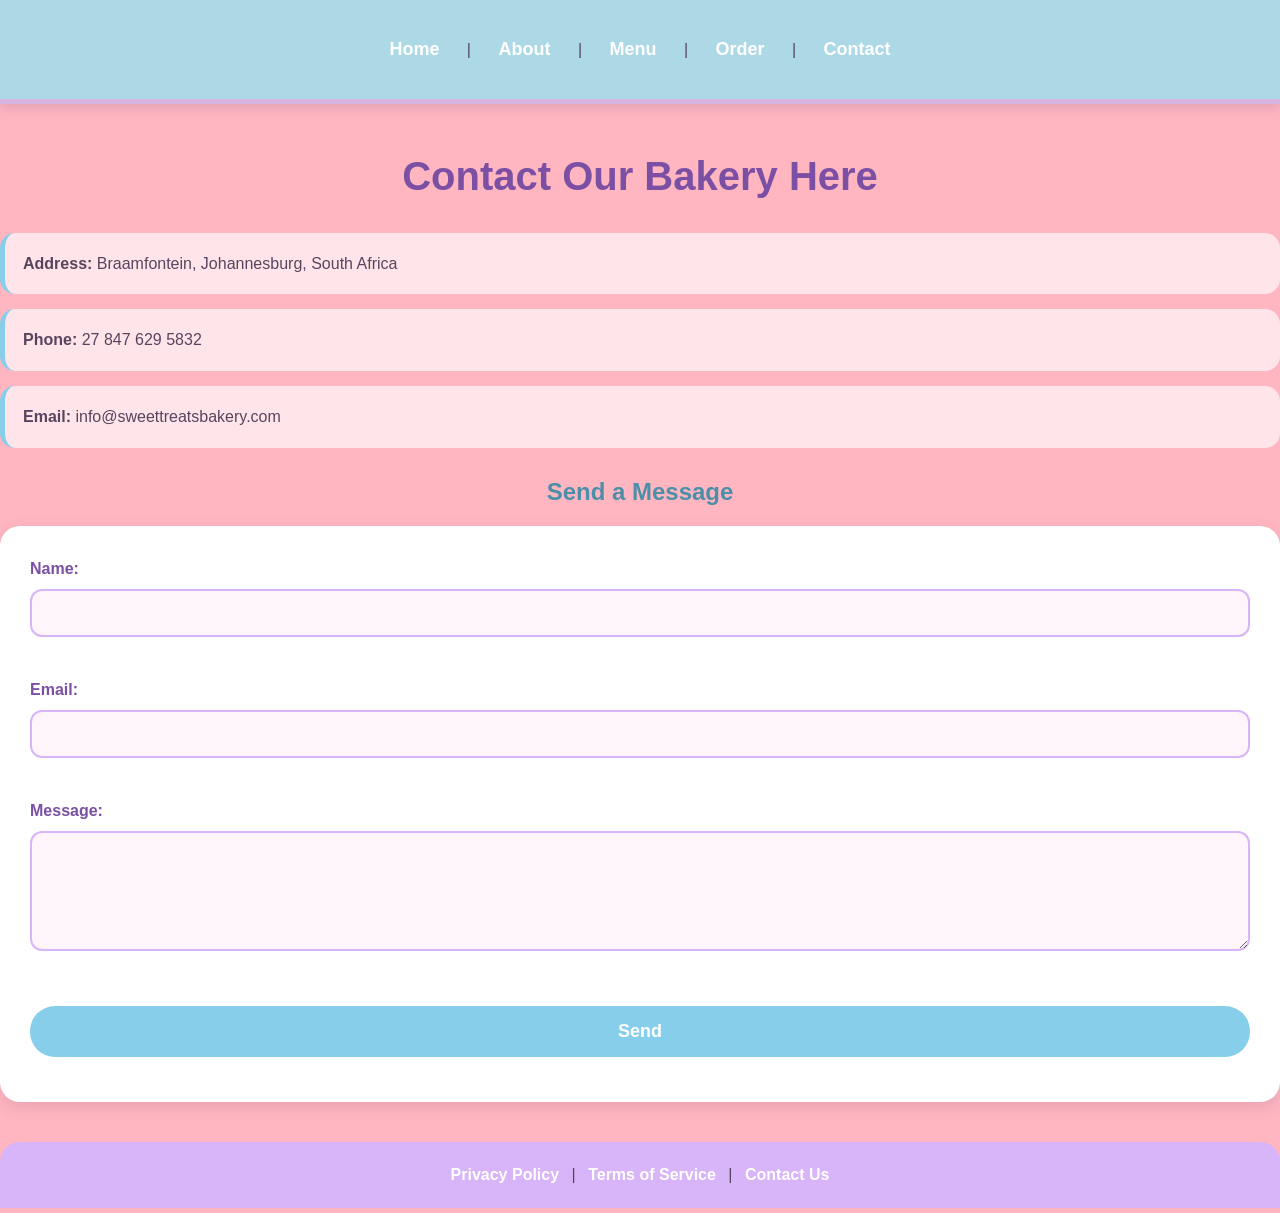
<file: contact.html>
<!DOCTYPE html>
<html lang="en">
<head>

   <!-- Navigation -->
    <nav>
            <a href="Home.html">Home</a> |
            <a href="About.html">About</a> |
            <a href="Our Menu.html">Menu</a> |
            <a href="Order Online.html">Order</a> |
            <a href="Contact.html">Contact</a> 
   </nav>
            <main class="contact-page">

            </main>
    <title>This is my Contact Us page</title> 
          
           <link rel="stylesheet" href="style.css">
   </head>

<body>

    <h1>Contact Our Bakery Here</h1>
               <p><strong>Address:</strong> Braamfontein, Johannesburg, South Africa</p>
                        <p><strong>Phone:</strong> 27 847 629 5832</p>
                           <p><strong>Email:</strong> info@sweettreatsbakery.com</p>


        <h2>Send a Message</h2>
    <form action="#" method="post">
                   <label for="name">Name:</label><br>
            <input type="text" id="name" name="name"><br><br>

        <label for="email">Email:</label><br>
<input type="email" id="email" name="email"><br><br>

        <label for="message">Message:</label><br>
 <textarea id="message" name="message" rows="5" cols="30"></textarea><br><br>

        <input type="submit" value="Send">

</form>

              

                         <!-- Bottom Copyright Bar -->
                          <div class="footer-bottom">
                            <a href="#privacy">Privacy Policy</a> | 
                <a href="#terms">Terms of Service</a> |
             <a href="#contact">Contact Us</a>   

        </div>

 </body>
</html>
</file>
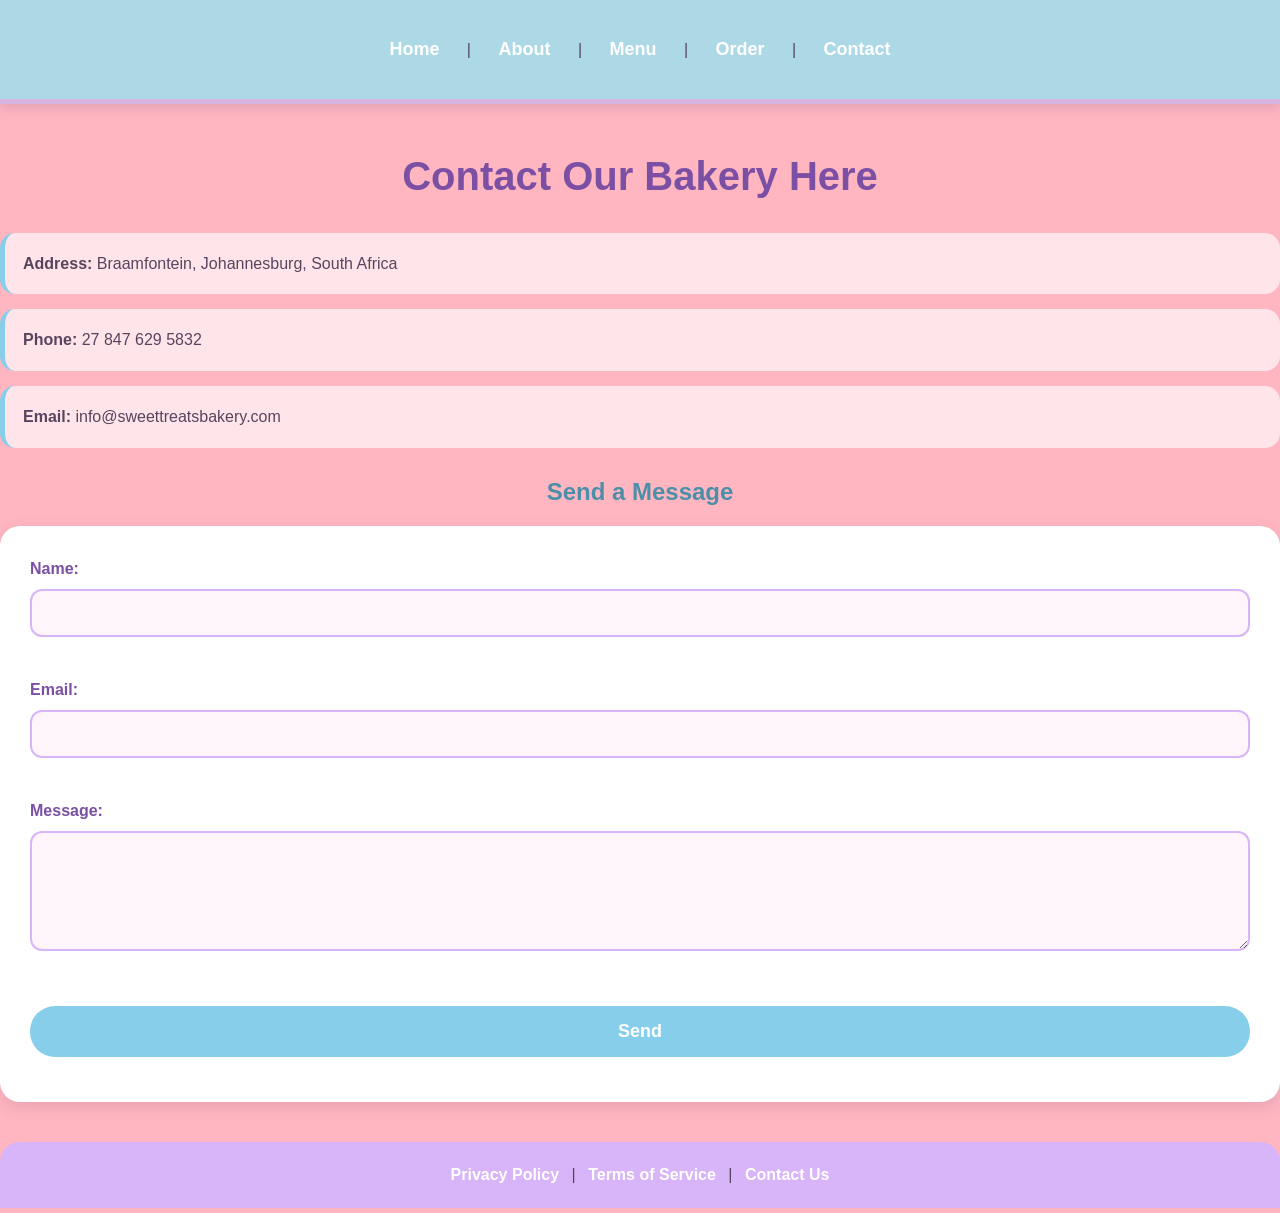
<file: Contact.html>
<!DOCTYPE html>
<html lang="en">
<head>
 <meta charset="UTF-8">
 <meta name="viewport" content="width=device-width, initial-scale=1.0">
   <!-- Navigation -->
    <nav>
            <a href="Index.html">Home</a> |
            <a href="About.html">About</a> |
            <a href="Menu.html">Menu</a> |
            <a href="Order Online.html">Order</a> |
            <a href="Contact.html">Contact</a> 
   </nav>
            <main class="contact-page">

            </main>
    <title>This is my Contact Us page</title> 
          
           <link rel="stylesheet" href="style.css">
           <script src="script.js" defer></script>
   </head>

<body>

    <h1>Contact Our Bakery Here</h1>
               <p><strong>Address:</strong> Braamfontein, Johannesburg, South Africa</p>
                        <p><strong>Phone:</strong> 27 847 629 5832</p>
                           <p><strong>Email:</strong> info@sweettreatsbakery.com</p>


        <h2>Send a Message</h2>
    <form action="#" method="post">
                   <label for="name">Name:</label><br>
            <input type="text" id="name" name="name"><br><br>

        <label for="email">Email:</label><br>
<input type="email" id="email" name="email"><br><br>

        <label for="message">Message:</label><br>
 <textarea id="message" name="message" rows="5" cols="30"></textarea><br><br>

        <input type="submit" value="Send">

</form>

              

                         <!-- Bottom Copyright Bar -->
                          <div class="footer-bottom">
                            <a href="#privacy">Privacy Policy</a> | 
                <a href="#terms">Terms of Service</a> |
             <a href="#contact">Contact Us</a>   

        </div>

 </body>
</html>
</file>
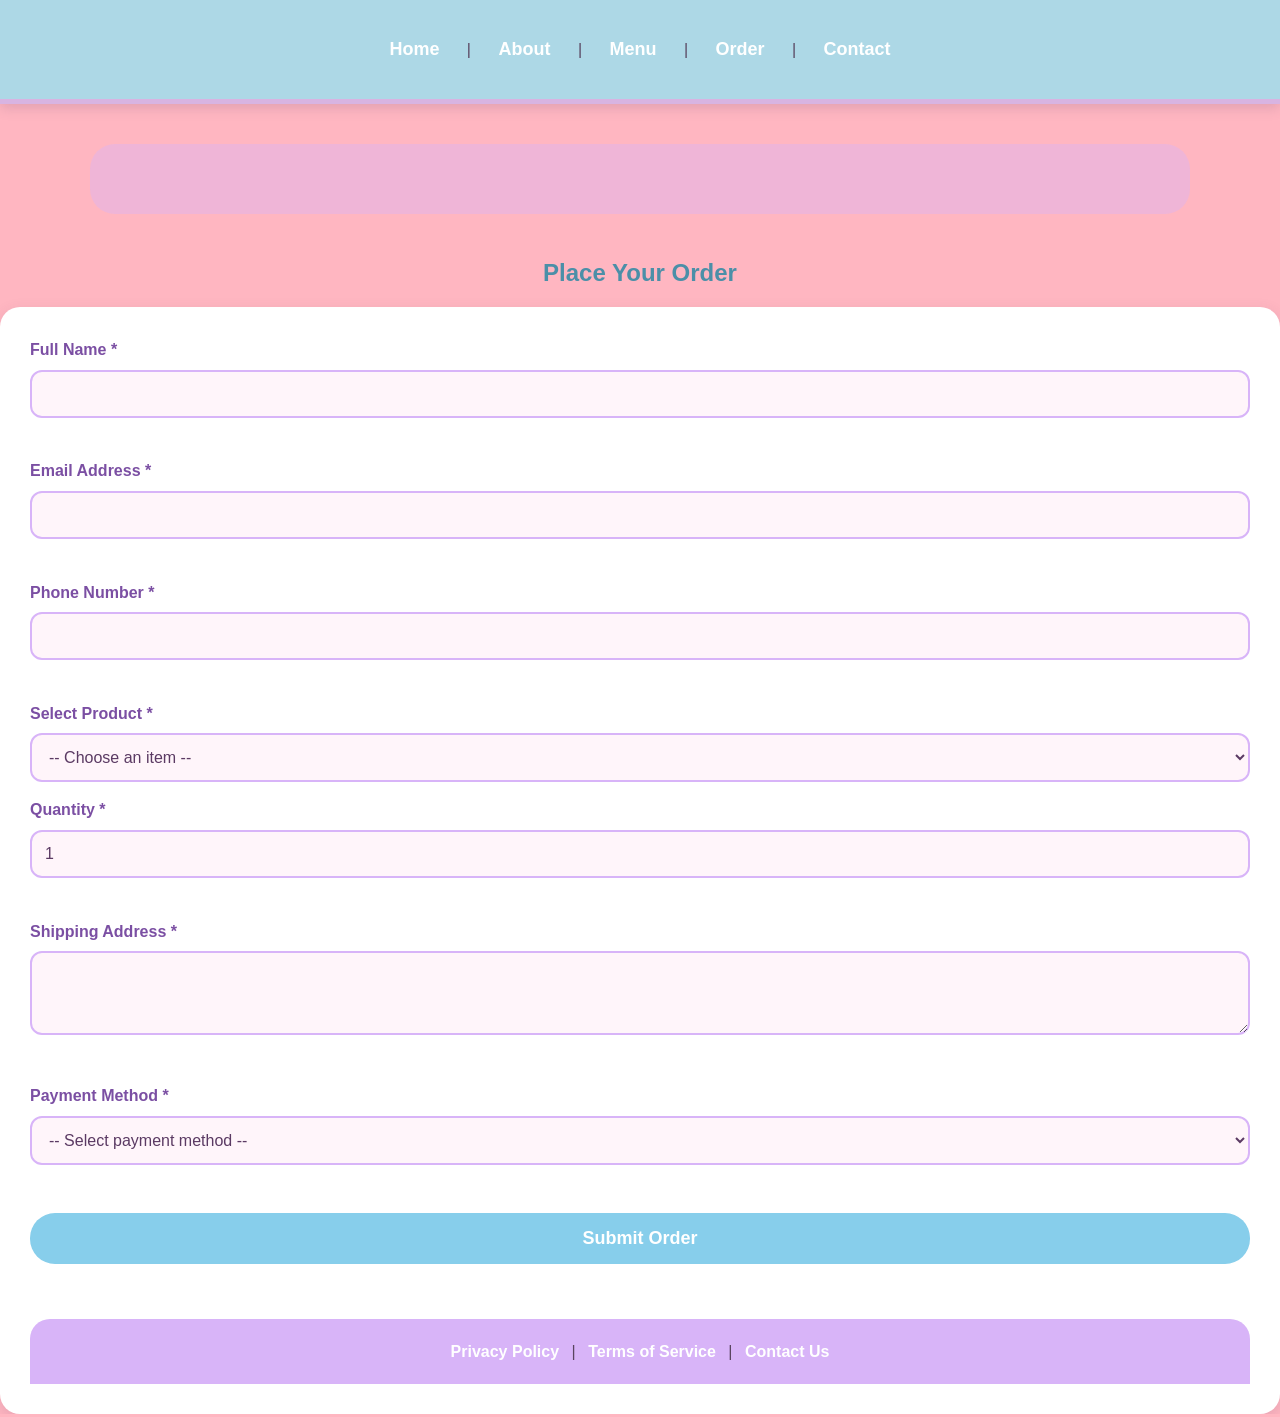
<file: Order Online.html>
<!DOCTYPE html>
<html lang="en">
<head>
    
    <title>Online Order Form</title>
       <link rel="stylesheet" href="style.css">
    <script src= "script.js" defer></script>
</head>
<body> 
    
 <!-- Navigation -->
      <nav>
            <a href="Index.html">Home</a> |
            <a href="About.html">About</a> |
            <a href="Menu.html">Menu</a> |
            <a href="Order Online.html">Order</a> |
            <a href="Contact.html">Contact</a> 
   </nav>
            <main class="order-page">
                
            </main>
            </body>        
    </header>
                 

<h2>Place Your Order</h2>

<form action="https://example.com/submit-order" method="POST">
    
    <!-- Customer Information -->
    <label for="name">Full Name *</label><br>
    <input type="text" id="name" name="name" required><br><br>

    <label for="email">Email Address *</label><br>
    <input type="email" id="email" name="email" required><br><br>

    <label for="phone">Phone Number *</label><br>
    <input type="tel" id="phone" name="phone" required><br><br>

    <!-- Product Selection -->
    <label for="product">Select Product *</label><br>
    <select id="product" name="product" required>
        <option value="">-- Choose an item --</option>
        <option value="product1">Cakes - R250</option>
        <option value="product2">Croissants - R100</option>
        <option value="product3">Donuts - R80</option>
        <option value="product4">Macarons - R200</option>
        <option value="product5">Cupcakes - R50</option>

    </select>

    <label for="quantity">Quantity *</label><br>
    <input type="number" id="quantity" name="quantity" min="1" value="1" required><br><br>

    <!-- Shipping Information -->
    <label for="address">Shipping Address *</label><br>
    <textarea id="address" name="address" rows="3" required></textarea><br><br>

    <!-- Payment Method -->
    <label for="payment">Payment Method *</label><br>
    <select id="payment" name="payment" required>
        <option value="">-- Select payment method --</option>
        <option value="credit_card">Credit Card</option>
    
    </select><br><br>

    <!-- Submit Button -->
    <input type="submit" value="Submit Order">
              
                <!-- Bottom Copyright Bar -->
                          <div class="footer-bottom">
                            <a href="#privacy">Privacy Policy</a> | 
                <a href="#terms">Terms of Service</a> |
             <a href="#contact">Contact Us</a>  

</form>

</body>
</html>
</file>
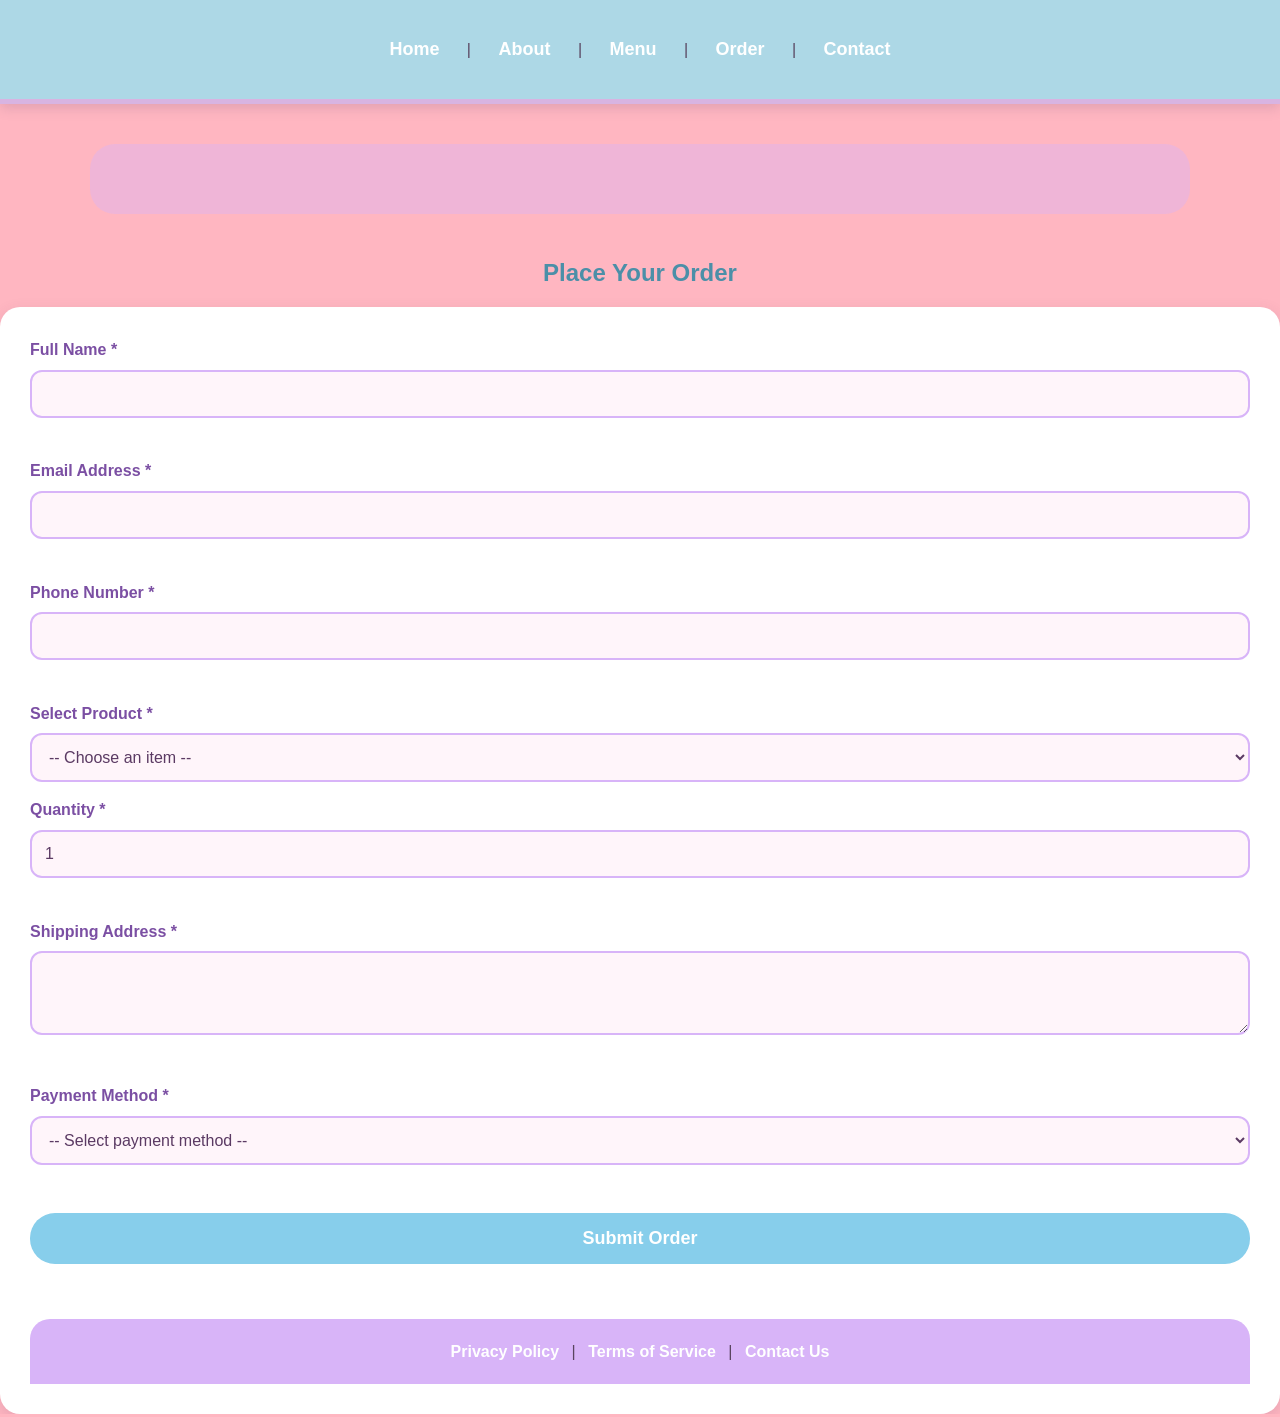
<file: order.html>
<!DOCTYPE html>
<html lang="en">
<head>
    
    <title>Online Order Form</title>
       <link rel="stylesheet" href="style.css">
</head>
<body> 
    
 <!-- Navigation -->
      <nav>
            <a href="Home.html">Home</a> |
            <a href="About.html">About</a> |
            <a href="Our Menu.html">Menu</a> |
            <a href="Order Online.html">Order</a> |
            <a href="Contact.html">Contact</a> 
   </nav>
            <main class="order-page">
                
            </main>
            </body>        
    </header>
                 

<h2>Place Your Order</h2>

<form action="https://example.com/submit-order" method="POST">
    
    <!-- Customer Information -->
    <label for="name">Full Name *</label><br>
    <input type="text" id="name" name="name" required><br><br>

    <label for="email">Email Address *</label><br>
    <input type="email" id="email" name="email" required><br><br>

    <label for="phone">Phone Number *</label><br>
    <input type="tel" id="phone" name="phone" required><br><br>

    <!-- Product Selection -->
    <label for="product">Select Product *</label><br>
    <select id="product" name="product" required>
        <option value="">-- Choose an item --</option>
        <option value="product1">Cakes - R250</option>
        <option value="product2">Croissants - R100</option>
        <option value="product3">Donuts - R80</option>
        <option value="product4">Macarons - R200</option>
        <option value="product5">Cupcakes - R50</option>

    </select>

    <label for="quantity">Quantity *</label><br>
    <input type="number" id="quantity" name="quantity" min="1" value="1" required><br><br>

    <!-- Shipping Information -->
    <label for="address">Shipping Address *</label><br>
    <textarea id="address" name="address" rows="3" required></textarea><br><br>

    <!-- Payment Method -->
    <label for="payment">Payment Method *</label><br>
    <select id="payment" name="payment" required>
        <option value="">-- Select payment method --</option>
        <option value="credit_card">Credit Card</option>
    
    </select><br><br>

    <!-- Submit Button -->
    <input type="submit" value="Submit Order">
              
                <!-- Bottom Copyright Bar -->
                          <div class="footer-bottom">
                            <a href="#privacy">Privacy Policy</a> | 
                <a href="#terms">Terms of Service</a> |
             <a href="#contact">Contact Us</a>  

</form>

</body>
</html>
</file>
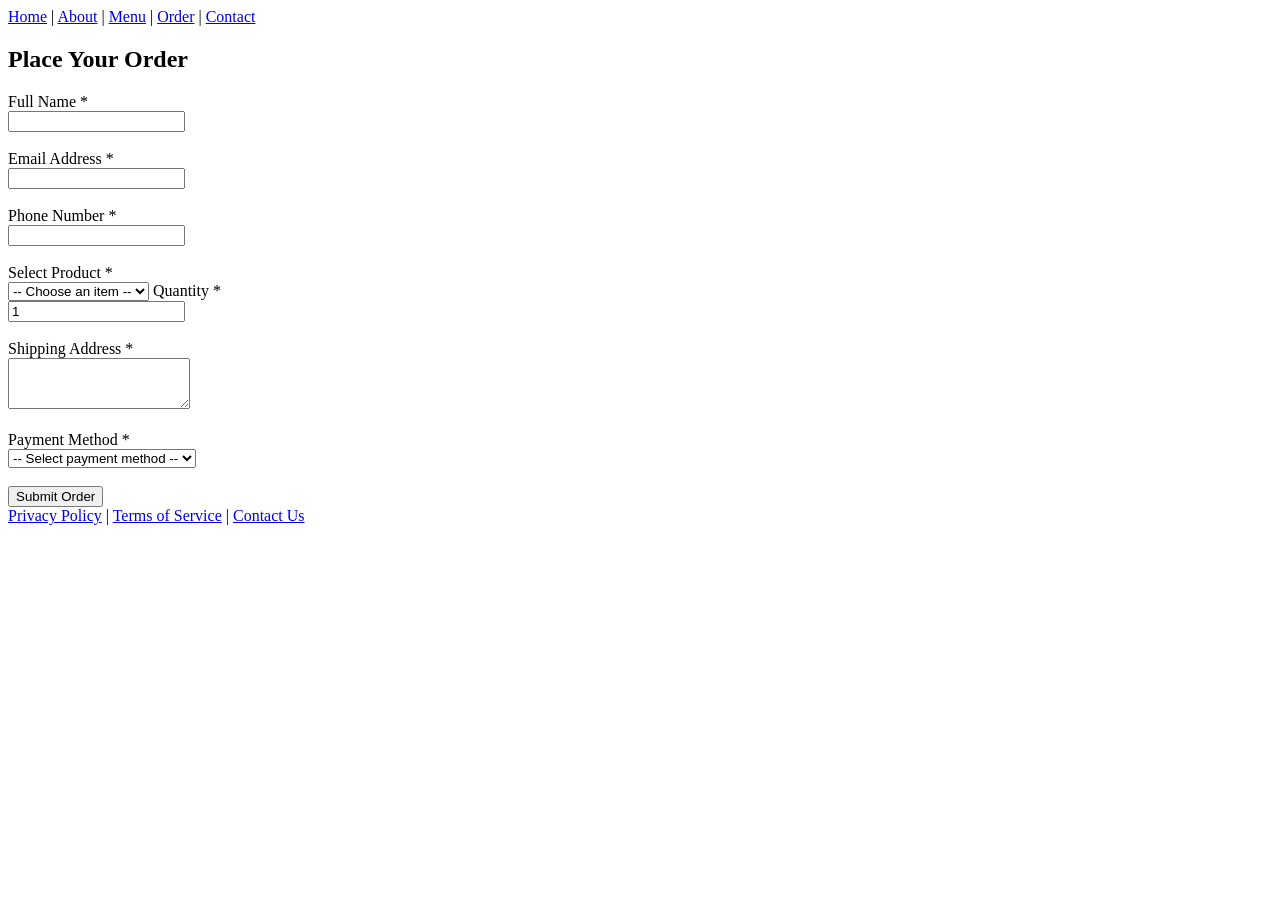
<file: Order.html>
<!DOCTYPE html>
<html lang="en">
<head>
    <meta charset= "UTF-8">
    <meta name= "viewpoint" content="width, initial-scale=0.1>
    <title>Online Order Form</title>
       <link rel="stylesheet" href="style.css">
    <script src= "script.js" defer></script>
</head>
<body> 
    
 <!-- Navigation -->
      <nav>
            <a href="Index.html">Home</a> |
            <a href="About.html">About</a> |
            <a href="Menu.html">Menu</a> |
            <a href="Order Online.html">Order</a> |
            <a href="Contact.html">Contact</a> 
   </nav>
            <main class="order-page">
                
            </main>
            </body>        
    </header>
                 

<h2>Place Your Order</h2>

<form action="https://example.com/submit-order" method="POST">
    
    <!-- Customer Information -->
    <label for="name">Full Name *</label><br>
    <input type="text" id="name" name="name" required><br><br>

    <label for="email">Email Address *</label><br>
    <input type="email" id="email" name="email" required><br><br>

    <label for="phone">Phone Number *</label><br>
    <input type="tel" id="phone" name="phone" required><br><br>

    <!-- Product Selection -->
    <label for="product">Select Product *</label><br>
    <select id="product" name="product" required>
        <option value="">-- Choose an item --</option>
        <option value="product1">Cakes - R250</option>
        <option value="product2">Croissants - R100</option>
        <option value="product3">Donuts - R80</option>
        <option value="product4">Macarons - R200</option>
        <option value="product5">Cupcakes - R50</option>

    </select>

    <label for="quantity">Quantity *</label><br>
    <input type="number" id="quantity" name="quantity" min="1" value="1" required><br><br>

    <!-- Shipping Information -->
    <label for="address">Shipping Address *</label><br>
    <textarea id="address" name="address" rows="3" required></textarea><br><br>

    <!-- Payment Method -->
    <label for="payment">Payment Method *</label><br>
    <select id="payment" name="payment" required>
        <option value="">-- Select payment method --</option>
        <option value="credit_card">Credit Card</option>
    
    </select><br><br>

    <!-- Submit Button -->
    <input type="submit" value="Submit Order">
              
                <!-- Bottom Copyright Bar -->
                          <div class="footer-bottom">
                            <a href="#privacy">Privacy Policy</a> | 
                <a href="#terms">Terms of Service</a> |
             <a href="#contact">Contact Us</a>  

</form>

</body>
</html>
</file>
<file: style.css>
/* ---------- General Page Styling ---------- */

* {
    box-sizing: border-box;
    margin: 0;
    padding: 0;
}

html {
    scroll-behavior: smooth;
}

body {
    font-family: Arial, Helvetica, sans-serif;
    background-color: #FFD6E7;
    color: #5B3A63;
    line-height: 1.6;
}

/* ---------- Navigation ---------- */

nav {
    background-color: #D8B4F8;
    padding: 20px;
    text-align: center;
    box-shadow: 0 4px 10px rgba(91, 58, 99, 0.2);
    position: sticky;
    top: 0;
    z-index: 1000;
}

nav a {
    color: #ffffff;
    text-decoration: none;
    font-weight: bold;
    font-size: 18px;
    margin: 0 8px;
    padding: 10px 15px;
    border-radius: 20px;
    transition: all 0.3s ease;
}

/* Navigation hover effect */
nav a:hover {
    background-color: #87CEEB;
    color: #5B3A63;
    transform: translateY(-3px);
}

/* ---------- Main Content ---------- */

main {
    width: 90%;
    max-width: 1100px;
    margin: 40px auto;
}

/* ---------- Headings ---------- */

h1 {
    color: #7B4FA3;
    text-align: center;
    margin-bottom: 25px;
    font-size: 40px;
    animation: fadeDown 1s ease;
}

h2 {
    color: #4B8FA8;
    margin: 25px 0 15px;
    text-align: center;
}

/* ---------- Paragraphs ---------- */

p {
    background-color: rgba(255, 255, 255, 0.65);
    padding: 18px;
    margin: 15px 0;
    border-radius: 15px;
    border-left: 5px solid #87CEEB;
}

/* ---------- Sections ---------- */

section {
    background-color: rgba(216, 180, 248, 0.35);
    margin: 30px 0;
    padding: 30px;
    border-radius: 25px;
    box-shadow: 0 5px 15px rgba(91, 58, 99, 0.15);
    animation: fadeIn 1s ease;
}

/* Section hover effect */
section:hover {
    box-shadow: 0 8px 20px rgba(91, 58, 99, 0.25);
    transform: translateY(-3px);
    transition: all 0.3s ease;
}

/* ---------- Home Page ---------- */

.home-page header {
    background-color: #87CEEB;
    padding: 40px 20px;
    border-radius: 25px;
    margin-bottom: 30px;
    box-shadow: 0 5px 15px rgba(91, 58, 99, 0.2);
}

.home-page header h1 {
    color: #ffffff;
    margin: 0;
}

/* ---------- About Page ---------- */

.about-page .hero {
    background-color: #D8B4F8;
    text-align: center;
}

.about-page .hero h1 {
    color: #ffffff;
}

.main-picture {
    max-width: 100%;
    width: 500px;
    border-radius: 25px;
    margin-top: 20px;
    border: 6px solid #87CEEB;
    transition: transform 0.4s ease;
}

/* Image hover */
.main-picture:hover {
    transform: scale(1.04);
}

/* ---------- Values ---------- */

.values ul {
    list-style-type: none;
    padding: 0;
}

.values li {
    background-color: #87CEEB;
    color: #ffffff;
    margin: 12px 0;
    padding: 15px;
    border-radius: 15px;
    font-weight: bold;
    transition: all 0.3s ease;
}

/* List hover */
.values li:hover {
    background-color: #D8B4F8;
    color: #5B3A63;
    transform: translateX(10px);
}

/* ---------- Team ---------- */

.team {
    text-align: center;
}

.team-member {
    background-color: #FFD6E7;
    padding: 25px;
    border-radius: 20px;
    display: inline-block;
    box-shadow: 0 5px 15px rgba(91, 58, 99, 0.15);
}

.team-member h1 {
    font-size: 28px;
    color: #7B4FA3;
}

.team-member img {
    border-radius: 50%;
    border: 5px solid #87CEEB;
    transition: transform 0.4s ease;
}

.team-member img:hover {
    transform: rotate(5deg) scale(1.05);
}


html {
    scroll-behavior: smooth;
}

body {
    font-family: Arial, Helvetica, sans-serif;
    background-color: lightpink;
    color: #59445f;
    line-height: 1.6;
}

/* ---------- NAVIGATION ---------- */

nav {
    background-color: #add8e6;
    padding: 20px;
    text-align: center;
    border-bottom: 5px solid #d8b4e2;
    box-shadow: 0 4px 12px rgba(100, 80, 120, 0.2);

    /* Animation */
    animation: slideDown 1s ease;
}

nav a {
    color: white;
    text-decoration: none;
    font-size: 18px;
    font-weight: bold;

    padding: 10px 18px;
    margin: 5px;

    border-radius: 20px;

    display: inline-block;

    transition: all 0.3s ease;
}

/* Navigation Hover */

nav a:hover {
    background-color: #d8b4e2;
    color: white;

    transform: translateY(-5px);

    box-shadow: 0 6px 12px rgba(100, 80, 120, 0.3);
}

/* ---------- MAIN MENU ---------- */

.menu-page {
    width: 90%;
    max-width: 1100px;

    margin: 40px auto;

    background-color: rgba(255, 255, 255, 0.75);

    padding: 35px;

    border-radius: 30px;

    box-shadow: 0 10px 25px rgba(100, 80, 120, 0.2);

    animation: fadeIn 1.2s ease;
}

/* ---------- MENU SECTION ---------- */

.menu-section {
    text-align: center;

    background-color: #ffffff;

    padding: 35px;

    border-radius: 25px;

    border: 5px solid #d8b4e2;
}

/* ---------- MAIN HEADING ---------- */

.menu-section h1 {
    color: #9b70b5;

    font-size: 45px;

    margin-bottom: 25px;

    text-shadow: 2px 2px 4px #add8e6;

    animation: bounceTitle 2s ease infinite;
}

.menu-section h1:hover {
    color: #78b9d0;

    transform: scale(1.05);

    transition: 0.3s;
}

/* ---------- CATEGORY LIST ---------- */

.category {
    list-style: none;

    display: flex;

    justify-content: center;

    flex-wrap: wrap;

    gap: 15px;

    margin-bottom: 35px;
}

.category  {
    background-color: #add8e6;

    color: white;

    font-weight: bold;

    padding: 12px 22px;

    border-radius: 25px;

    border: 3px solid #d8b4e2;

    cursor: pointer;

    transition: all 0.3s ease;
}

/* Category Hover */

.category  {
    background-color: #d8b4e2;

    color: white;

    transform: translateY(-6px) scale(1.05);

    box-shadow: 0 7px 15px rgba(100, 80, 120, 0.3);
}

/* ---------- FOOD HEADINGS ---------- */

.menu-section h2 {
    color: #8f6aa5;

    background-color: #e0f5fa;

    max-width: 500px;

    margin: 35px auto 15px;

    padding: 12px;

    border-radius: 20px;

    border-left: 8px solid #add8e6;

    border-right: 8px solid #d8b4e2;

    transition: all 0.3s ease;
}

/* Heading Hover */

.menu-section h2:hover {
    background-color: #d8b4e2;

    color: white;

    transform: scale(1.03);

    box-shadow: 0 6px 12px rgba(100, 80, 120, 0.25);
}

/* ---------- FOOD IMAGE CONTAINER ---------- */

.menu-section p {
    margin-bottom: 50px;

    padding: 10px;
}

/* ---------- ALL FOOD IMAGES ---------- */

.menu-section img {
    width: 350px;

    height: 500px;

    object-fit: cover;

    border-radius: 25px;

    border: 7px solid #add8e6;

    box-shadow: 0 8px 18px rgba(100, 80, 120, 0.25);

    transition: all 0.5s ease;

    animation: imageAppear 1.5s ease;
}

/* ---------- IMAGE HOVER EFFECT ---------- */

.menu-section img:hover {
    transform: scale(1.08) rotate(1deg);

    border-color: #d8b4e2;

    box-shadow: 0 15px 30px rgba(100, 80, 120, 0.4);

    filter: brightness(1.05);
}

/* ---------- IMAGE CLICK EFFECT ---------- */

.menu-section img:active {
    transform: scale(0.98);
}

/* ---------- FOOTER ---------- */

.footer-bottom {
    background-color: #d8b4e2;

    padding: 20px;

    margin-top: 35px;

    border-radius: 20px;

    text-align: center;
}

.footer-bottom a {
    color: white;

    text-decoration: none;

    font-weight: bold;

    margin: 0 8px;

    transition: all 0.3s ease;
}

/* Footer Hover */

.footer-bottom a:hover {
    color: #add8e6;

    text-decoration: underline;

    transform: scale(1.1);
}

/* ---------- GENERAL IMAGE SETTINGS ---------- */

img {
    max-width: 100%;

    height: auto;
}

/* ---------- ANIMATIONS ---------- */

/* Navigation comes down */

@keyframes slideDown {

    from {
        opacity: 0;
        transform: translateY(-40px);
    }

    to {
        opacity: 1;
        transform: translateY(0);
    }
}

/* Page fades in */

@keyframes fadeIn {

    from {
        opacity: 0;
    }

    to {
        opacity: 1;
    }
}

/* Heading animation */

@keyframes bounceTitle {

    0% {
        transform: translateY(0);
    }

    50% {
        transform: translateY(-6px);
    }

    100% {
        transform: translateY(0);
    }
}

/* Images appear */

@keyframes imageAppear {

    from {
        opacity: 0;
        transform: scale(0.8);
    }

    to {
        opacity: 1;
        transform: scale(1);
    }
}

/* ---------- EXTRA IMAGE ANIMATION ---------- */

.menu-section img {
    animation-name: imageAppear;

    animation-duration: 1.5s;

    animation-timing-function: ease;

    animation-fill-mode: both;
}

/* ---------- RESPONSIVE DESIGN ---------- */

@media screen and (max-width: 768px) {

    nav a {
        display: block;

        margin: 8px auto;

        max-width: 200px;
    }

    .menu-page {
        width: 95%;

        padding: 15px;
    }

    .menu-section {
        padding: 20px;
    }

    .menu-section h1 {
        font-size: 35px;
    }

    .menu-section h2 {
        font-size: 24px;
    }

    .category {
        flex-direction: column;

        align-items: center;
    }

    .category li {
        width: 80%;
    }

    .menu-section img {
        width: 100%;

        height: auto;
    }
}

/* ---------- SMOOTH BODY ANIMATION ---------- */

body {
    animation: pageLoad 1s ease;
}

@keyframes pageLoad {

    from {
        opacity: 0;
    }

    to {
        opacity: 1;
    }
}

/* ---------- Order Page ---------- */

.order-page {
    background-color: rgba(216, 180, 248, 0.4);
    padding: 35px;
    border-radius: 25px;
}

form {
    background-color: #ffffff;
    padding: 30px;
    border-radius: 20px;
    box-shadow: 0 5px 15px rgba(91, 58, 99, 0.15);
}

label {
    color: #7B4FA3;
    font-weight: bold;
    font-size: 16px;
}

input,
select,
textarea {
    width: 100%;
    padding: 13px;
    margin-top: 7px;
    margin-bottom: 15px;
    border: 2px solid #D8B4F8;
    border-radius: 12px;
    font-size: 16px;
    background-color: #FFF5FA;
    color: #5B3A63;
    outline: none;
    transition: all 0.3s ease;
}

/* Form focus effect */

input:focus,
select:focus,
textarea:focus {
    border-color: #87CEEB;
    box-shadow: 0 0 8px rgba(135, 206, 235, 0.6);
}

/* Submit button */

input[type="submit"] {
    background-color: #87CEEB;
    color: #ffffff;
    border: none;
    font-weight: bold;
    font-size: 18px;
    cursor: pointer;
    padding: 15px;
    border-radius: 25px;
    transition: all 0.3s ease;
}

/* Button hover */

input[type="submit"]:hover {
    background-color: #D8B4F8;
    color: #5B3A63;
    transform: scale(1.05);
}

/* ---------- Footer ---------- */

.footer-bottom {
    background-color: #D8B4F8;
    padding: 20px;
    text-align: center;
    margin-top: 40px;
    border-radius: 20px 20px 0 0;
}

.footer-bottom a {
    color: #ffffff;
    text-decoration: none;
    margin: 0 8px;
    font-weight: bold;
}

.footer-bottom a:hover {
    color: #87CEEB;
    text-decoration: underline;
}

footer {
    background-color: #87CEEB;
    color: #ffffff;
    text-align: center;
    padding: 15px;
}

/* ---------- Animations ---------- */

@keyframes fadeIn {
    from {
        opacity: 0;
        transform: translateY(20px);
    }

    to {
        opacity: 1;
        transform: translateY(0);
    }
}

@keyframes fadeDown {
    from {
        opacity: 0;
        transform: translateY(-30px);
    }

    to {
        opacity: 1;
        transform: translateY(0);
    }
}

/* ---------- Responsive Design ---------- */

@media screen and (max-width: 768px) {

    nav {
        padding: 15px 5px;
    }

    nav a {
        display: inline-block;
        font-size: 15px;
        margin: 4px;
        padding: 8px 10px;
    }

    main {
        width: 95%;
    }

    h1 {
        font-size: 30px;
    }

    section {
        padding: 20px;
    }

    .category {
        flex-direction: column;
        align-items: center;
    }

    .category li {
        width: 80%;
    }

    form {
        padding: 20px;
    }
}
</file>
